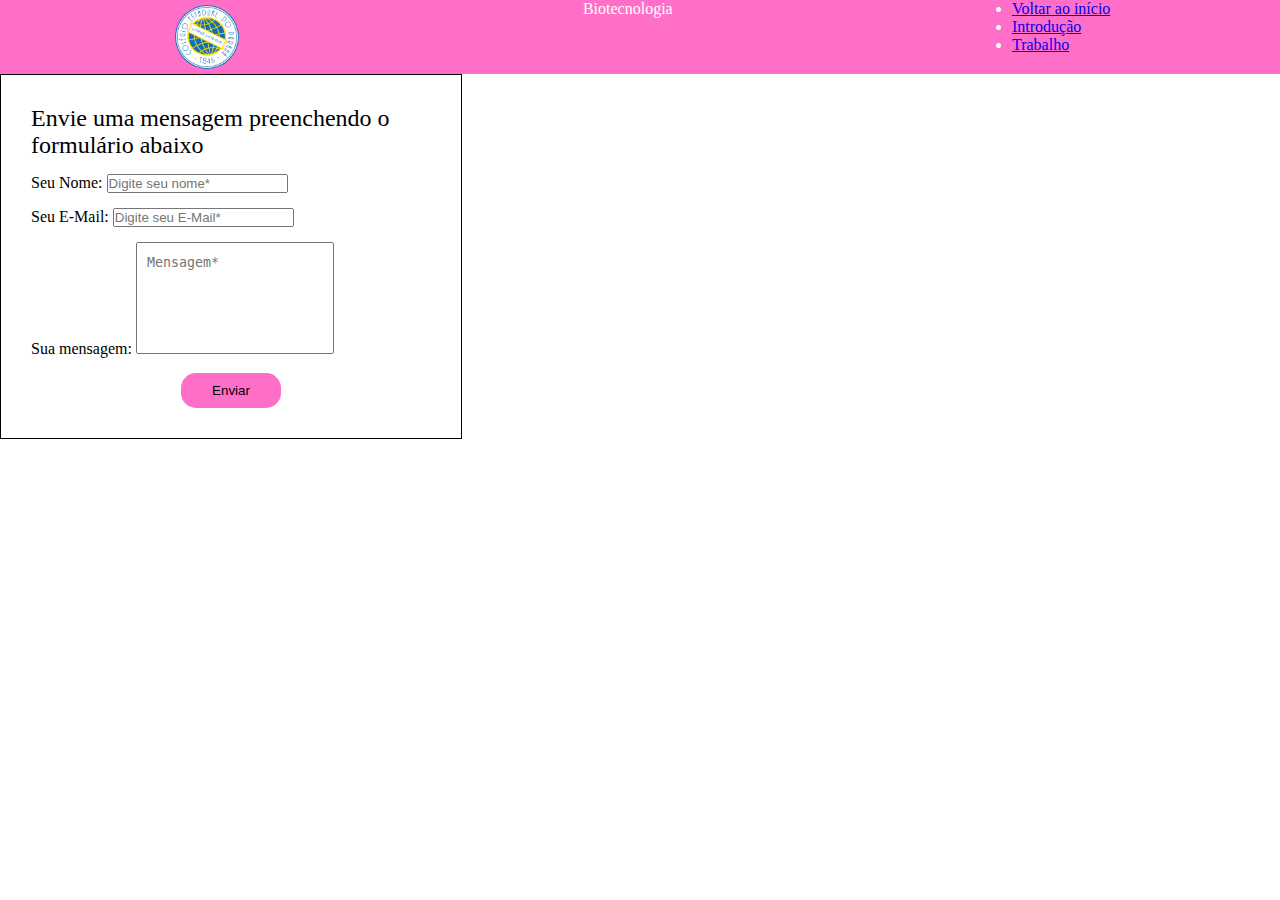
<file: biotecnology.html>
<!DOCTYPE html>
<html lang="pt">
<head>
    <meta charset="UTF-8">
    <meta http-equiv="X-UA-Compatible" content="IE=edge">
    <meta name="viewport" content="width=device-width, initial-scale=1.0">
    <title>Document</title>
    <link rel="stylesheet" href="style3.css">
</head>
<body>
    <header class="cabeçalho">
        <img class="cabeçalho-imagem" src="logo colegio1.png" alt="Logo do CEP">
        <p class="texto-cabecalho">Biotecnologia</p>
        <ul class="cabeçalho-lista">
            <li class="cabeçalho-lista-item"> <a href="index.html">Voltar ao início</a> </li>
            <li class="cabeçalho-lista-item"> <a href="#Introdução">Introdução</a> </li>
            <li class="cabeçalho-lista-item"> <a href="#Trabalho">Trabalho</a> </li>
        </ul>
    </header>
    <form class="formulario" method="post"> 
        <p> Envie uma mensagem preenchendo o formulário abaixo</p>
        
        <div class="field">
            <label for="nome">Seu Nome:</label>
            <input type="text" id="nome" name="nome" placeholder="Digite seu nome*" required>
        </div>

        <div class="field">
            <label for="email">Seu E-Mail:</label>
            <input type="email" id="email" name="email" placeholder="Digite seu E-Mail*" required>
        </div>        
        <div class="field">
            <label for="mensagem">Sua mensagem:</label>
            <textarea name="mensagem" id="mensagem" placeholder="Mensagem*" required></textarea>
        </div>

        <input type="submit" name="acao" value="Enviar">
    </form>
    
</body>
</html>
</file>
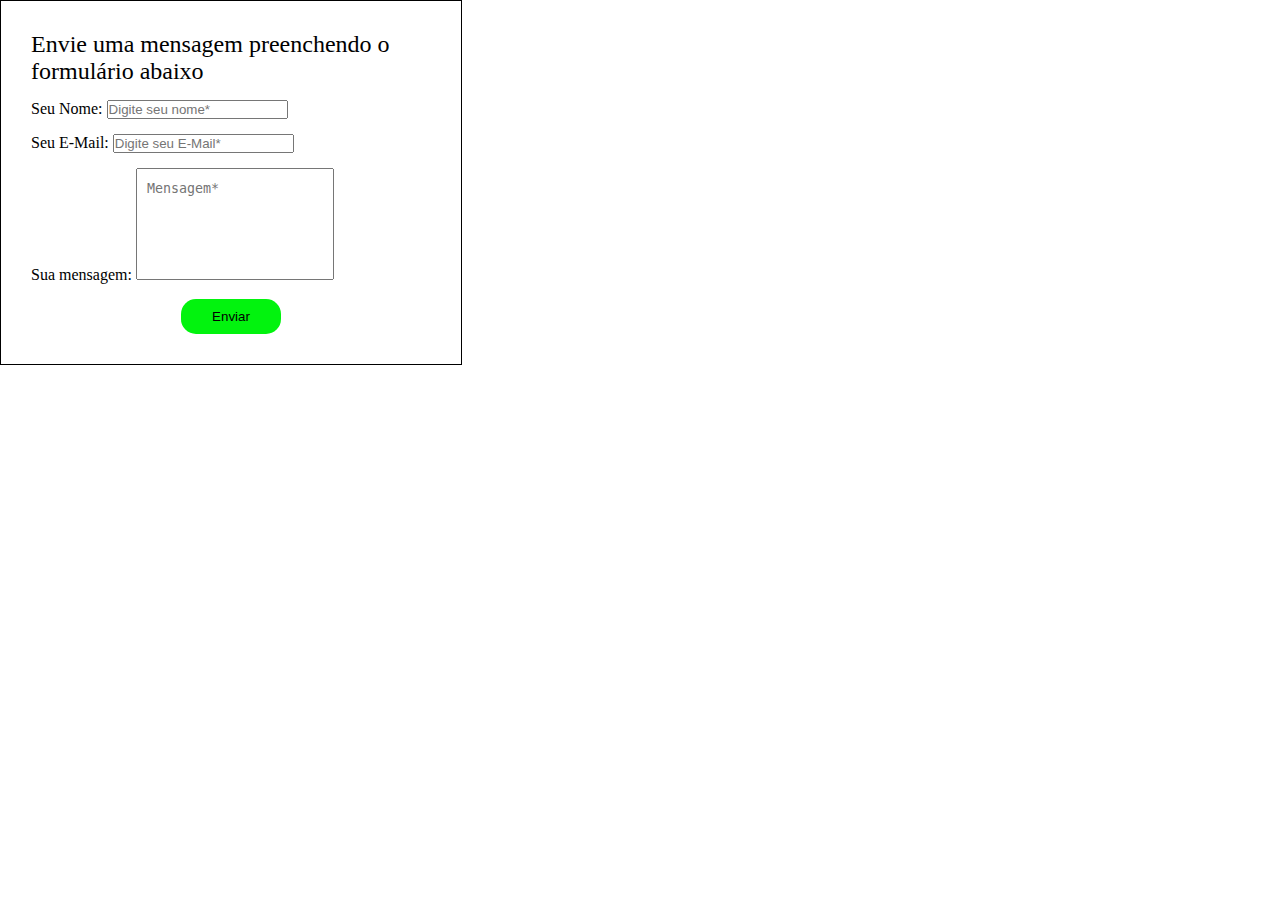
<file: empreendedorismi.html>
<!DOCTYPE html>
<html lang="pt">

<head>
    <meta charset="UTF-8">
    <meta http-equiv="X-UA-Compatible" content="IE=edge">
    <meta name="viewport" content="width=device-width, initial-scale=1.0">
    <title>Document</title>
    <link rel="stylesheet" href="style4.css">
</head>

<body>
    <form class="formulario" method="post">
        <p> Envie uma mensagem preenchendo o formulário abaixo</p>

        <div class="field">
            <label for="nome">Seu Nome:</label>
            <input type="text" id="nome" name="nome" placeholder="Digite seu nome*" required>
        </div>

        <div class="field">
            <label for="email">Seu E-Mail:</label>
            <input type="email" id="email" name="email" placeholder="Digite seu E-Mail*" required>
        </div>
        <div class="field">
            <label for="mensagem">Sua mensagem:</label>
            <textarea name="mensagem" id="mensagem" placeholder="Mensagem*" required></textarea>
        </div>

        <input type="submit" name="acao" value="Enviar">
    </form>

</body>

</html>
</file>
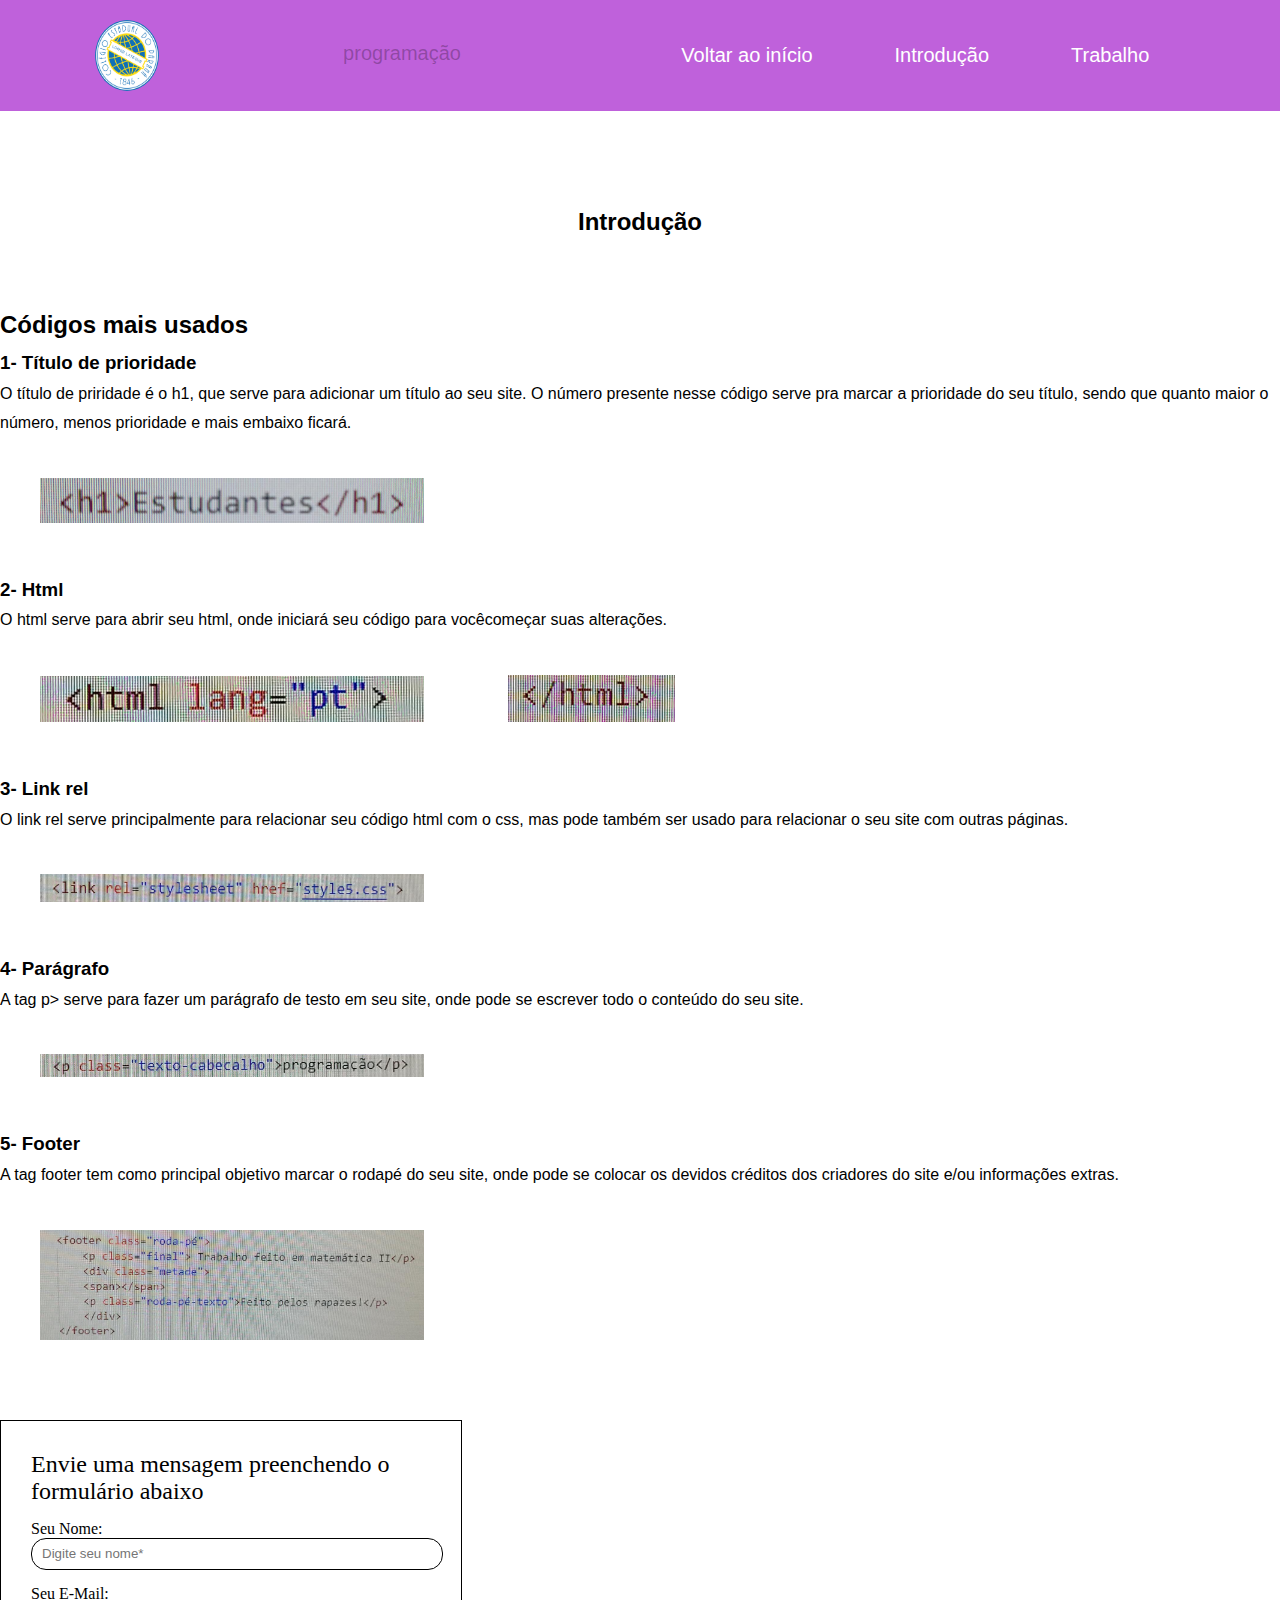
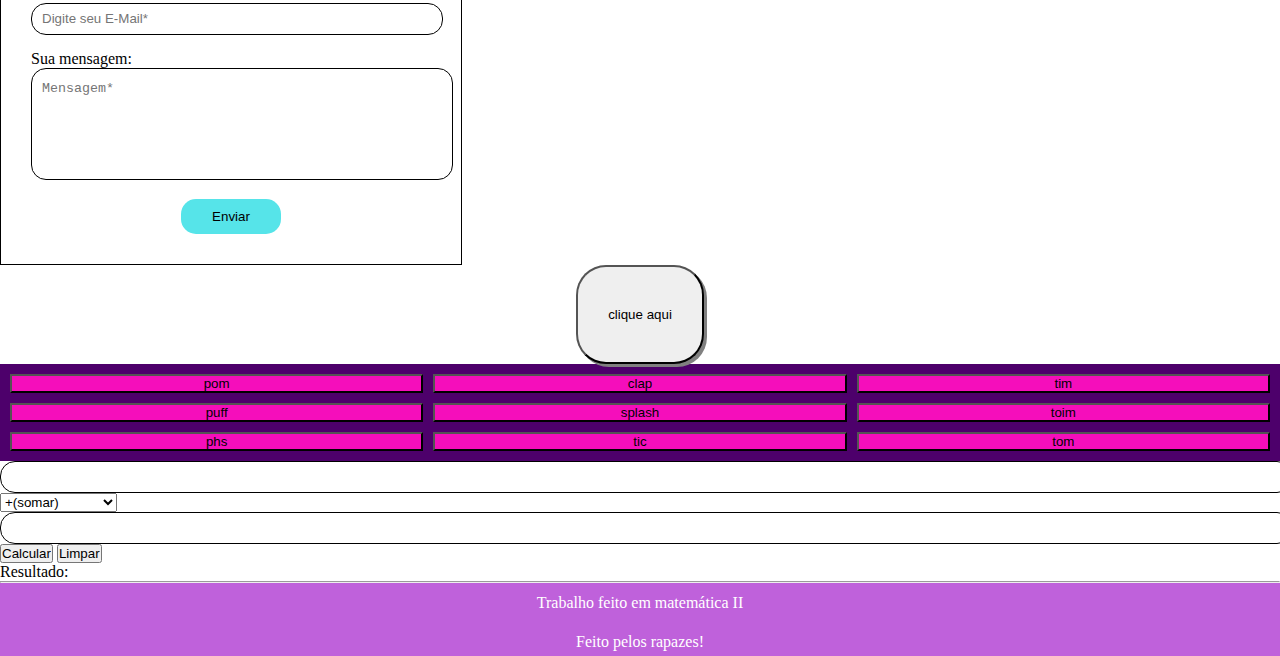
<file: programation.html>
<!DOCTYPE html>
<html lang="pt">
<head>
    <meta charset="UTF-8">
    <meta http-equiv="X-UA-Compatible" content="IE=edge">
    <meta name="viewport" content="width=device-width, initial-scale=1.0">
    <title>Document</title>
   <link rel="stylesheet" href="style5.css">
   <link rel="icon" href="./feiatriz.jpeg" type="image/jpeg">
</head>
<body>
    <header class="cabeçalho">
        <img class="cabeçalho-imagem" src="logo colegio1.png" alt="Logo do CEP">
        <p class="texto-cabecalho">programação</p>
        <ul class="cabeçalho-lista">
            <li class="cabeçalho-lista-item"> <a href="index.html">Voltar ao início</a> </li>
            <li class="cabeçalho-lista-item"> <a href="#Introdução">Introdução</a> </li>
            <li class="cabeçalho-lista-item"> <a href="#Trabalho">Trabalho</a> </li>
            <li class="dropdown">
                </div>
              </li>
        </ul>
    </header>
    <section id="Introdução">
        <div class="corpo-div-conteudo">
            <h2 class="corpo-titulo">Introdução</h2>
            <p class="paragrafo-um"></p>
        </div>
    </section>
    <section id="Trabalho">
        <div class="corpo-div-conteudo">
            <h2 class="corpo-titulo">Códigos mais usados</h2>
            <h3>1- Título de prioridade</h3>
        <p class="paragrafo-um">O título de priridade é o h1, que serve para adicionar um título ao seu site. O número presente nesse código serve pra marcar a prioridade do seu título, sendo que quanto maior o número, menos prioridade e mais embaixo ficará.</p>
        <img class="agaum" src="./title de priorití.jpeg" alt="agaum">
            <h3>2- Html</h3>
        <p>O html serve para abrir seu html, onde iniciará seu código para vocêcomeçar suas alterações.</p>
        <img class="inicil" src="./html inició.jpeg" alt="inicil">
        <img class="fin" src="./html fimnal.jpeg" alt="fin">
            <h3>3- Link rel</h3>
        <P>O link rel serve principalmente para relacionar seu código html com o css, mas pode também ser usado para relacionar o seu site com outras páginas.</P>
        <img class="inferno" src="./link hell.jpeg" alt="inferno">
            <h3>4- Parágrafo</h3>
        <p>A tag p> serve para fazer um parágrafo de testo em seu site, onde pode se escrever todo o conteúdo do seu site.</p>
        <img class="pagro" src="./paragráfo.jpeg" alt="pagro">
            <h3>5- Footer</h3>
        <p>A tag footer tem como principal objetivo marcar o rodapé do seu site, onde pode se colocar os devidos créditos dos criadores do site e/ou informações extras.</p>
        <img class="pezão" src="./fOOteR.jpeg" alt="pezão">
        </div>

    </section>
    <form class="formulario" method="post"> 
        <p> Envie uma mensagem preenchendo o formulário abaixo</p>
        
        <div class="field">
            <label for="nome">Seu Nome:</label>
            <input type="text" id="nome" name="nome" placeholder="Digite seu nome*" required>
        </div>

        <div class="field">
            <label for="email">Seu E-Mail:</label>
            <input type="email" id="email" name="email" placeholder="Digite seu E-Mail*" required>
        </div>        
        <div class="field">
            <label for="mensagem">Sua mensagem:</label>
            <textarea name="mensagem" id="mensagem" placeholder="Mensagem*" required></textarea>
        </div>

        <input type="submit" name="acao" value="Enviar">
    </form>
    <section style ="text-align: center;">
        <button onclick=" alert('oi')" style="padding: 40px 30px; border-radius: 30px; box-shadow: 3px 3px 0 gray; font-size: 1,75em; cursor: pointer;">
            clique aqui 
        </button>
    </section>
    <section class="teclado">
        <button class="tecla tecla_pom">pom</button>
        <button class="tecla tecla_clap">clap</button>
        <button class="tecla tecla_tim">tim</button>
        <button class="tecla tecla_puff">puff</button>
        <button class="tecla tecla_splash">splash</button>
        <button class="tecla tecla_toim">toim</button>
        <button class="tecla tecla_phs">phs</button>
        <button class="tecla tecla_tic">tic</button>
        <button class="tecla tecla_tom">tom</button>
    </section>
    <audio src="audios/keyq (1).wav" id="som_tecla_pom"></audio>
    <audio src="audios/keyw (1).wav" id="som_tecla_clap"></audio>
    <audio src="audios/keye (1).wav" id="som_tecla_tim"></audio>
    <audio src="audios/keya (1).wav" id="som_tecla_puff"></audio>
    <audio src="audios/keys (1).wav" id="som_tecla_splash"></audio>
    <audio src="audios/keyd (1).wav" id="som_tecla_toim"></audio>
    <audio src="audios/keyz (1).wav" id="som_tecla_phs"></audio>
    <audio src="audios/keyx (1).wav" id="som_tecla_tic"></audio>
    <audio src="audios/keyc (2).wav" id="som_tecla_tom"></audio>

    <input type="text" id="txtValor1">
    <select id="operadores" onchange="ControleDeSelecao();">
        <optgroup label="Basico">
            <option value="+">	+(somar)</option>
            <option value="-">	-(subtrair)</option>
            <option value="*">	*(multiplicar)</option>
            <option value="/">	/(dividir)</option>
        </optgroup>
        <optgroup label="Outros">
            <option value="raiz">	 	  Raiz	</option>
            <option value="potencia">	Potência</option>
            <option value="fatorial">	Fatorial</option>
            <option value="fibonacci">Fibonaci</option>					
            <option value="porcento">	Porcentagem</option>
            <option value="media">		Média</option>
            <option value="calc">		  Develop Calc</option>
        </optgroup>
    </select>
<input type="text" id="txtValor2" size="5"><br>		
<input type="button" onclick="Calcular('txtValor1', 'txtValor2')" value="Calcular">
<input type="button" onclick="Limpar('txtValor1', 'txtValor2')" value="Limpar">
<p id="saida">Resultado:</p>
<hr>		

    <footer class="roda-pé">
        <p class="final"> Trabalho feito em matemática II</p>
        <div class="metade">
        <span></span>
        <p class="roda-pé-texto">Feito pelos rapazes!</p>
        </div>
    </footer>
  
    
<script src="main.js"></script>
</body>
</html>
</file>
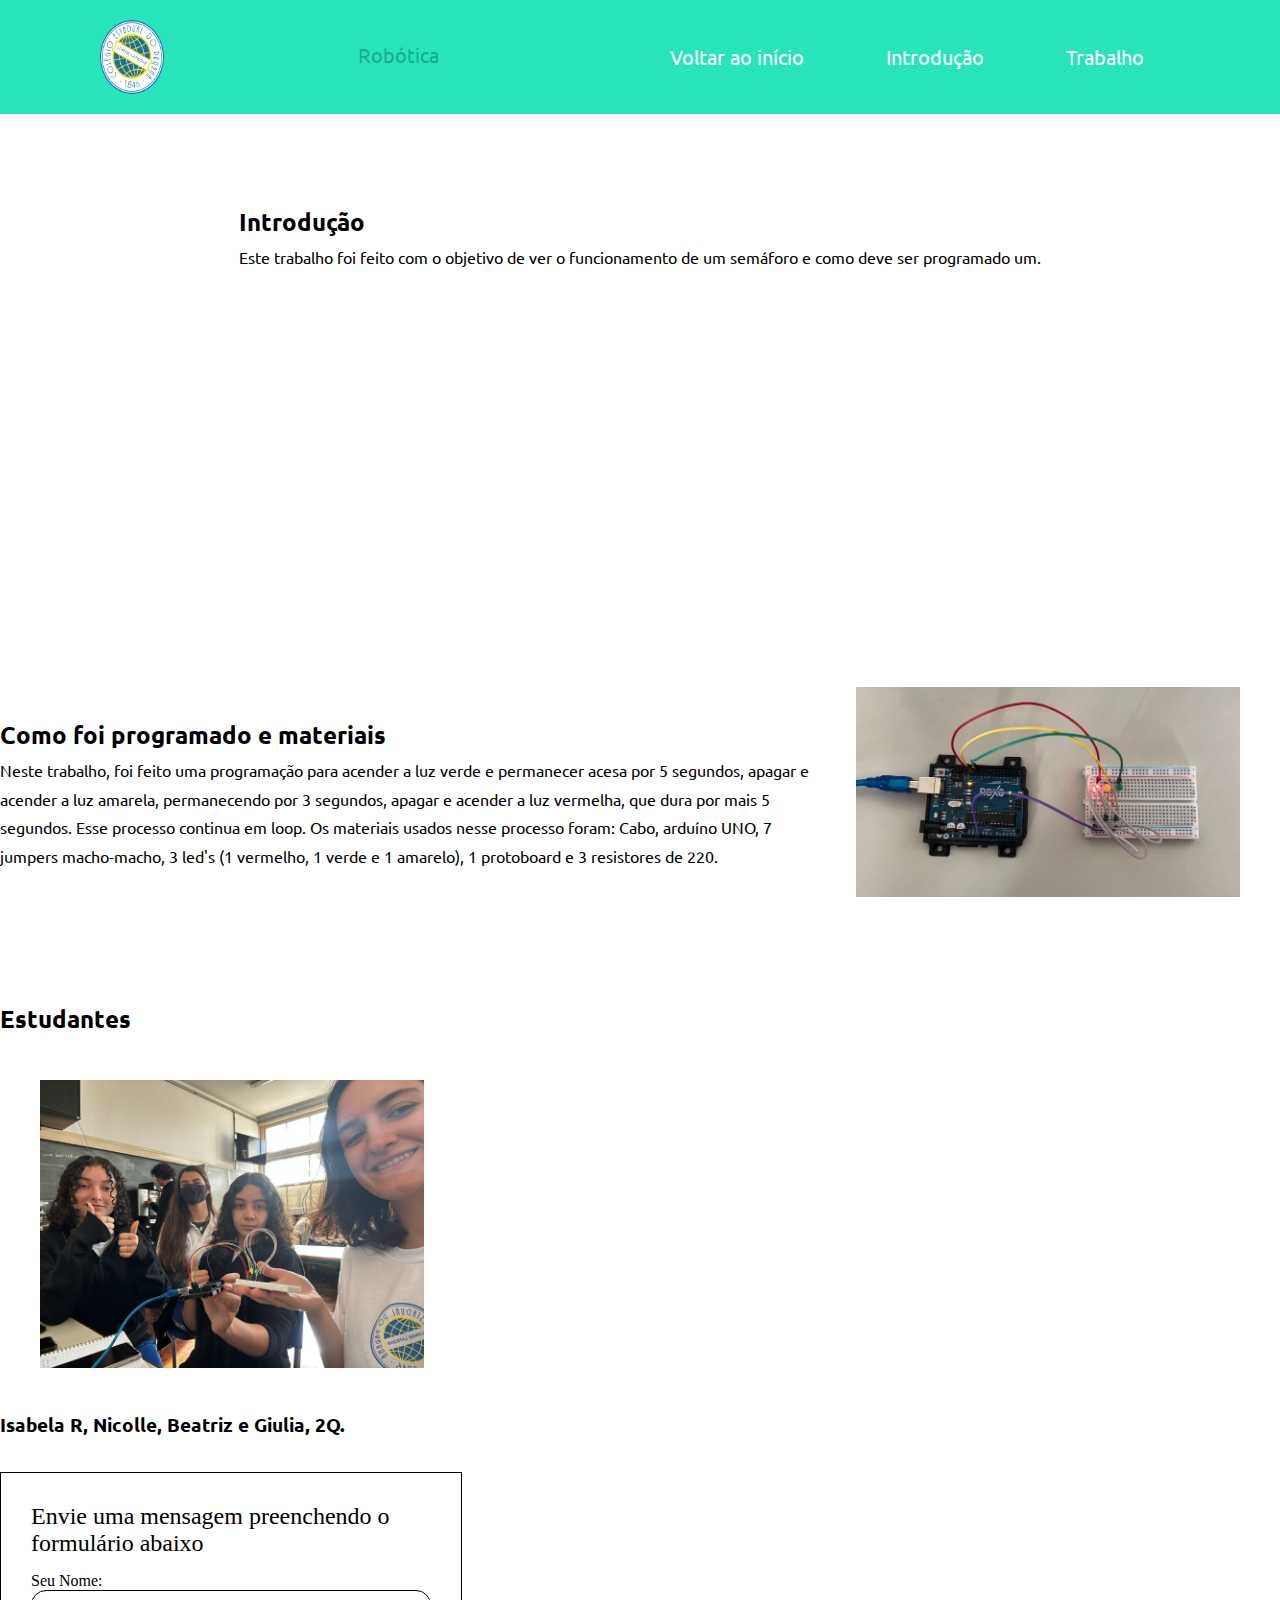
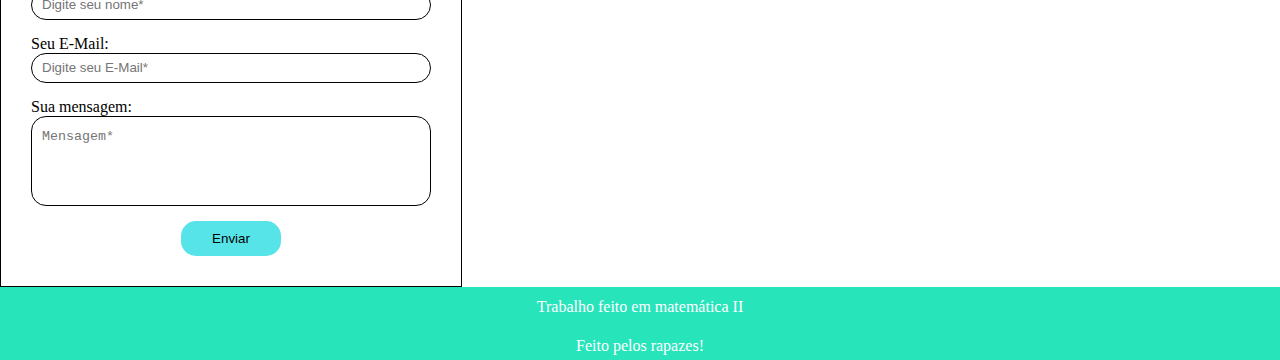
<file: robótica.html>
<html lang="pt">

<head>
    <meta charset="UTF-8">
    <meta http-equiv="X-UA-Compatible" content="IE=edge">
    <meta name="viewport" content="width=, initial-scale=1.0">
    <title>Física I</title>
    <link rel="stylesheet" href="style.css">
    <link rel="preconnect" href="https://fonts.googleapis.com">
    <link rel="preconnect" href="https://fonts.gstatic.com" crossorigin="">
    <link href="https://fonts.googleapis.com/css2?family=Ubuntu:wght@300;400;700;display=swap" rel="stylesheet">
</head>

<body>
    <header class="cabeçalho">
        <img class="cabeçalho-imagem" src="logo colegio1.png" alt="Logo do CEP">
        <p class="texto-cabecalho">Robótica</p>
        <ul class="cabeçalho-lista">
            <li class="cabeçalho-lista-item"> <a href="index.html">Voltar ao início</a> </li>
            <li class="cabeçalho-lista-item"> <a href="#Introdução">Introdução</a> </li>
            <li class="cabeçalho-lista-item"> <a href="#Trabalho">Trabalho</a> </li>
            <li class="dropdown">
                <div class="dropdown-content">
                  <a href="#">Projeto</a>
                  <a href="#">Projeto 1</a>
                  <a href="index.html">Início</a>
                </div>
              </li>
        </ul>
    </header>
    <section id="Introdução">
        <div class="corpo-div-conteudo">
            <h2 class="corpo-titulo">Introdução</h2>
            <p class="paragrafo-um">Este trabalho foi feito com o objetivo de ver o funcionamento de um semáforo e como deve ser programado um.</p>
            <iframe width="560" height="315" src="https://www.youtube.com/embed/yaudiUHxgAU" title="YouTube video player" frameborder="0" allow="accelerometer; autoplay; clipboard-write; encrypted-media; gyroscope; picture-in-picture; web-share" allowfullscreen></iframe>        
        </div>
    </section>
    <section id="Trabalho">
        <div class="corpo-div-conteudo">
            <h2 class="corpo-titulo">Como foi programado e materiais</h2>
            <p class="paragrafo-um">Neste trabalho, foi feito uma programação para acender a luz verde e permanecer acesa por 5 segundos, apagar e acender a luz amarela, permanecendo por 3 segundos, apagar e acender a luz vermelha, que dura por mais 5 segundos. Esse processo continua em loop.
                Os materiais usados nesse processo foram: Cabo, arduíno UNO, 7 jumpers macho-macho, 3 led's (1 vermelho, 1 verde e 1 amarelo), 1 protoboard e 3 resistores de 220.
            </p>
        </div>
        <img class="foto-corpo" src="prática.jpeg" alt="semáforo em funcionamento na prática">
    </section>
    <section id="Conclusão">
        <div class="corpo-div-conteudo">
            <h2 class="corpo-titulo">Estudantes</h2>
            <img class="foto-corpo" src="./nois.jpeg" alt="estudents">
            <p class="paragrafo"></p>
            <h3>Isabela R, Nicolle, Beatriz e Giulia, 2Q.</h3>
        </div>
    </section>
    <form class="formulario" method="post"> 
        <p> Envie uma mensagem preenchendo o formulário abaixo</p>
        
        <div class="field">
            <label for="nome">Seu Nome:</label>
            <input type="text" id="nome" name="nome" placeholder="Digite seu nome*" required>
        </div>
        <div class="field">
            <label for="email">Seu E-Mail:</label>
            <input type="email" id="email" name="email" placeholder="Digite seu E-Mail*" required>
        </div>        
        <div class="field">
            <label for="mensagem">Sua mensagem:</label>
            <textarea name="mensagem" id="mensagem" placeholder="Mensagem*" required></textarea>
        </div>

        <input type="submit" name="acao" value="Enviar">
    </form>
    <footer class="roda-pé">
        <p class="final"> Trabalho feito em matemática II</p>
        <div class="metade">
        <span></span>
        <p class="roda-pé-texto">Feito pelos rapazes!</p>
        </div>
    </footer>

</body>

</html>
</file>
<file: style3.css>
* {
    margin: 0;
    padding: 0;
}

header {
    background-color: #ff6fc8;
    color: #ffffff;
    display: flex;
    justify-content: space-around;
}

.cabeçalho-imagem {
    width: 5%;
    border-radius: 200%;
    padding: 5px 5px;
}
.formulario{
    width: 400px;
    padding: 30px;
    border:1px solid #000000;
}
.formulario p{
    width: 100%;
    font-size: 1.5em;
}
.field{
    width: 100%;
    margin: 15px 0;
}
input#nao{
    margin-left: 30px;
}
textarea{
    line-height: 20px;
    padding: 10px;
    height: 90px;
    resize: none;
}
input[type=submit]{
    display: block;
    background-color: #ff6fc8;
    height: 35px;
    border: none;
    outline: 0;
    cursor: pointer;
    width: 100px;
    margin: 0 auto;
    text-align: center;
    border-radius: 15px;
}
</file>
<file: style4.css>
* {
    margin: 0;
    padding: 0;
}

header {
    background-color: #02f30e;
    color: #ffffff;
    display: flex;
    justify-content: space-around;
}

.cabeçalho-imagem {
    width: 5%;
    border-radius: 50%;
    padding: 5px 5px;
}
.formulario{
    width: 400px;
    padding: 30px;
    border:1px solid #000000;
}
.formulario p{
    width: 100%;
    font-size: 1.5em;
}
.field{
    width: 100%;
    margin: 15px 0;
}
input#nao{
    margin-left: 30px;
}
textarea{
    line-height: 20px;
    padding: 10px;
    height: 90px;
    resize: none;
}
input[type=submit]{
    display: block;
    background-color: #02f30e;
    height: 35px;
    border: none;
    outline: 0;
    cursor: pointer;
    width: 100px;
    margin: 0 auto;
    text-align: center;
    border-radius: 15px;
}
</file>
<file: style5.css>
* {
    margin: 0;
    padding: 0;
}
.cabeçalho {
    background-color: rgb(191, 97, 219);
    color: rgba(0, 0, 0, 0.258);
    display: flex;
    justify-content: space-around;
    padding: 15px 0;
    font-family: 'Ubuntu', sans-serif;
    position: fixed;
    top: 0;
    width: 100%;
}

.cabeçalho-imagem {
    width: 5%;
    border-radius: 50%;
    padding: 5px 5px;
}

.foto-corpo {
    width: 30%;
    padding: 40px;
}

#Introdução {
    background-color: rgb(255, 255, 255);
    color: rgb(0, 0, 0);
    display: flex;
    justify-content: center;
    align-items: center;
    padding: 30px 0;
    padding-top: 200px;
}

#Trabalho {
    background-color: rgb(255, 255, 255);
    color: black;
    display: flex;
    justify-content: center;
    align-items: center;
    padding: 30px 0;
}

#Conclusão {
    background-color: rgb(255, 255, 255);
    color: rgb(0, 0, 0);
    display: flex;
    justify-content: center;
    align-items: center;
    padding: 30px 0;
}

.cabeçalho-lista-item {
    display: inline-block;
    margin: 0 25px;
    font-size: 20px;
    padding: 15px 0px;
}

.texto-cabecalho {
    font-size: 20px;
    margin: 27px 0px;
}

.corpo-div-conteudo {
    font-family: 'Ubuntu', sans-serif;
    line-height: 1.8;
}

.roda-pé {
    background-color: rgb(191, 97, 219);
    justify-content: center;
    ;
}

.nome-aluno {
    padding: 0px 0px 20px 0px;
}

.roda-pé-texto {
    margin: 10px 0px 5px 0px;
    color: rgb(255, 255, 255);
}

li {
    float: left;
}

li a,
.dropbtn {
    display: inline-block;
    color: white;
    text-align: center;
    padding: 14px 16px;
    text-decoration: none;
}

li a:hover,
.dropdown:hover .dropbtn {
    background-color: rgb(0, 0, 0);
}

li.dropdown {
    display: inline-block;
    font-size: 20px;
    padding: 15px 0px;
}

.dropdown-content {
    display: none;
    position: absolute;
    background-color: rgb(255, 77, 77);
    min-width: 160px;
    box-shadow: 0px 8px 16px 0px rgba(0, 0, 0, 0.2);
    z-index: 1;
}

.dropdown-content a {
    color: black;
    padding: 12px 16px;
    text-decoration: none;
    display: block;
    text-align: center;
}

.dropdown-content a:hover {
    background-color: white;
}

.dropdown:hover .dropdown-content {
    display: block;

}

.final {
    text-align: center;
    color: white;
    line-height: 2.5;
}

.metade {
    display: flex;
    justify-content: center;
}
.agaum {
    width: 30%;
    padding: 40px;
}
.inicil {
    width: 30%;
    padding: 40px;
}
.fin {
    width: 13%;
    padding: 40px;
}
.inferno {
    width: 30%;
    padding: 40px;
}
.pagro {
    width: 30%;
    padding: 40px;
}
.pezão {
    width: 30%;
    padding: 40px;
}
.formulario{
    width: 400px;
    padding: 30px;
    border:1px solid #000000;
}
.formulario p{
    width: 100%;
    font-size: 1.5em;
}
.field{
    width: 100%;
    margin: 15px 0;
}
input[type=text],
input[type=email],
textarea{
    width: 100%;
    padding-left: 10px;
    height: 30px;
    line-height: 30px;
    border-radius: 15px;
    border: 1px solid #000000;
    outline: none;
}
input#nao{
    margin-left: 30px;
}
textarea{
    line-height: 20px;
    padding: 10px;
    height: 90px;
    resize: none;
}
input[type=submit]{
    display: block;
    background-color: #56e4e9;
    height: 35px;
    border: none;
    outline: 0;
    cursor: pointer;
    width: 100px;
    margin: 0 auto;
    text-align: center;
    border-radius: 15px;
}
.teclado {display: grid; gap: 10px; grid-template-columns: repeat(3, 1fr); padding: 10px; background-color: rgb(77, 0, 107);}
.tecla {background-color: rgb(245, 14, 187); color: rgb(0, 0, 0);}
.tecla.ativa, 
.tecla:active{color:palevioletred; background-color: rgb(255, 187, 240); outline: none; }
.tecla.focus,
.tecla:focus {outline: none; box-shadow: 1px 1px 10px rgb(255, 255, 255);}
.tecla.active:focus,
.tecla.tecla.active:focus{box-shadow: 3px 3px 0 rgb(157, 84, 216);}
</file>
<file: style.css>
* {
    margin: 0;
    padding: 0;
}

.cabeçalho {
    background-color: rgb(39, 228, 187);
    color: rgba(0, 0, 0, 0.258);
    display: flex;
    justify-content: space-around;
    padding: 15px 0;
    font-family: 'Ubuntu', sans-serif;
    position: fixed;
    top: 0;
    width: 100%;
}

.cabeçalho-imagem {
    width: 5%;
    border-radius: 50%;
    padding: 5px 5px;
}

.foto-corpo {
    width: 30%;
    padding: 40px;
}

#Introdução {
    background-color: rgb(255, 255, 255);
    color: rgb(0, 0, 0);
    display: flex;
    justify-content: center;
    align-items: center;
    padding: 30px 0;
    padding-top: 200px;
}

#Trabalho {
    background-color: rgb(255, 255, 255);
    color: black;
    display: flex;
    justify-content: center;
    align-items: center;
    padding: 30px 0;
}

#Conclusão {
    background-color: rgb(255, 255, 255);
    color: rgb(0, 0, 0);
    display: flex;
    justify-content: center;
    align-items: center;
    padding: 30px 0;
}

.cabeçalho-lista-item {
    display: inline-block;
    margin: 0 25px;
    font-size: 20px;
    padding: 15px 0px;
}

.texto-cabecalho {
    font-size: 20px;
    margin: 27px 0px;
}

.corpo-div-conteudo {
    font-family: 'Ubuntu', sans-serif;
    line-height: 1.8;
}

.roda-pé {
    background-color: rgb(39, 228, 187);
    justify-content: center;
    ;
}

.nome-aluno {
    padding: 0px 0px 20px 0px;
}

.roda-pé-texto {
    margin: 10px 0px 5px 0px;
    color: rgb(255, 255, 255);
}

li {
    float: left;
}

li {
    float: left;
}

li a,
.dropbtn {
    display: inline-block;
    color: white;
    text-align: center;
    padding: 14px 16px;
    text-decoration: none;
}

li a:hover,
.dropdown:hover .dropbtn {
    background-color: rgb(0, 0, 0);
}

li.dropdown {
    display: inline-block;
    font-size: 20px;
    padding: 15px 0px;
}

.dropdown-content {
    display: none;
    position: absolute;
    background-color: rgb(255, 77, 77);
    min-width: 160px;
    box-shadow: 0px 8px 16px 0px rgba(0, 0, 0, 0.2);
    z-index: 1;
}

.dropdown-content a {
    color: black;
    padding: 12px 16px;
    text-decoration: none;
    display: block;
    text-align: center;
}

.dropdown-content a:hover {
    background-color: white;
}

.dropdown:hover .dropdown-content {
    display: block;

}

.final {
    text-align: center;
    color: white;
    line-height: 2.5;
}

.metade {
    display: flex;
    justify-content: center;
}
.formulario{
    width: 400px;
    padding: 30px;
    border:1px solid #000000;
}
.formulario p{
    width: 100%;
    font-size: 1.5em;
}
.field{
    width: 100%;
    margin: 15px 0;
}
input[type=text],
input[type=email],
textarea{
    width: 100%;
    padding-left: 10px;
    height: 30px;
    line-height: 30px;
    border-radius: 15px;
    border: 1px solid #000000;
    outline: none;
}
input#nao{
    margin-left: 30px;
}
textarea{
    line-height: 20px;
    padding: 10px;
    height: 90px;
    resize: none;
}
input[type=submit]{
    display: block;
    background-color: #56e4e9;
    height: 35px;
    border: none;
    outline: 0;
    cursor: pointer;
    width: 100px;
    margin: 0 auto;
    text-align: center;
    border-radius: 15px;
}
</file>
